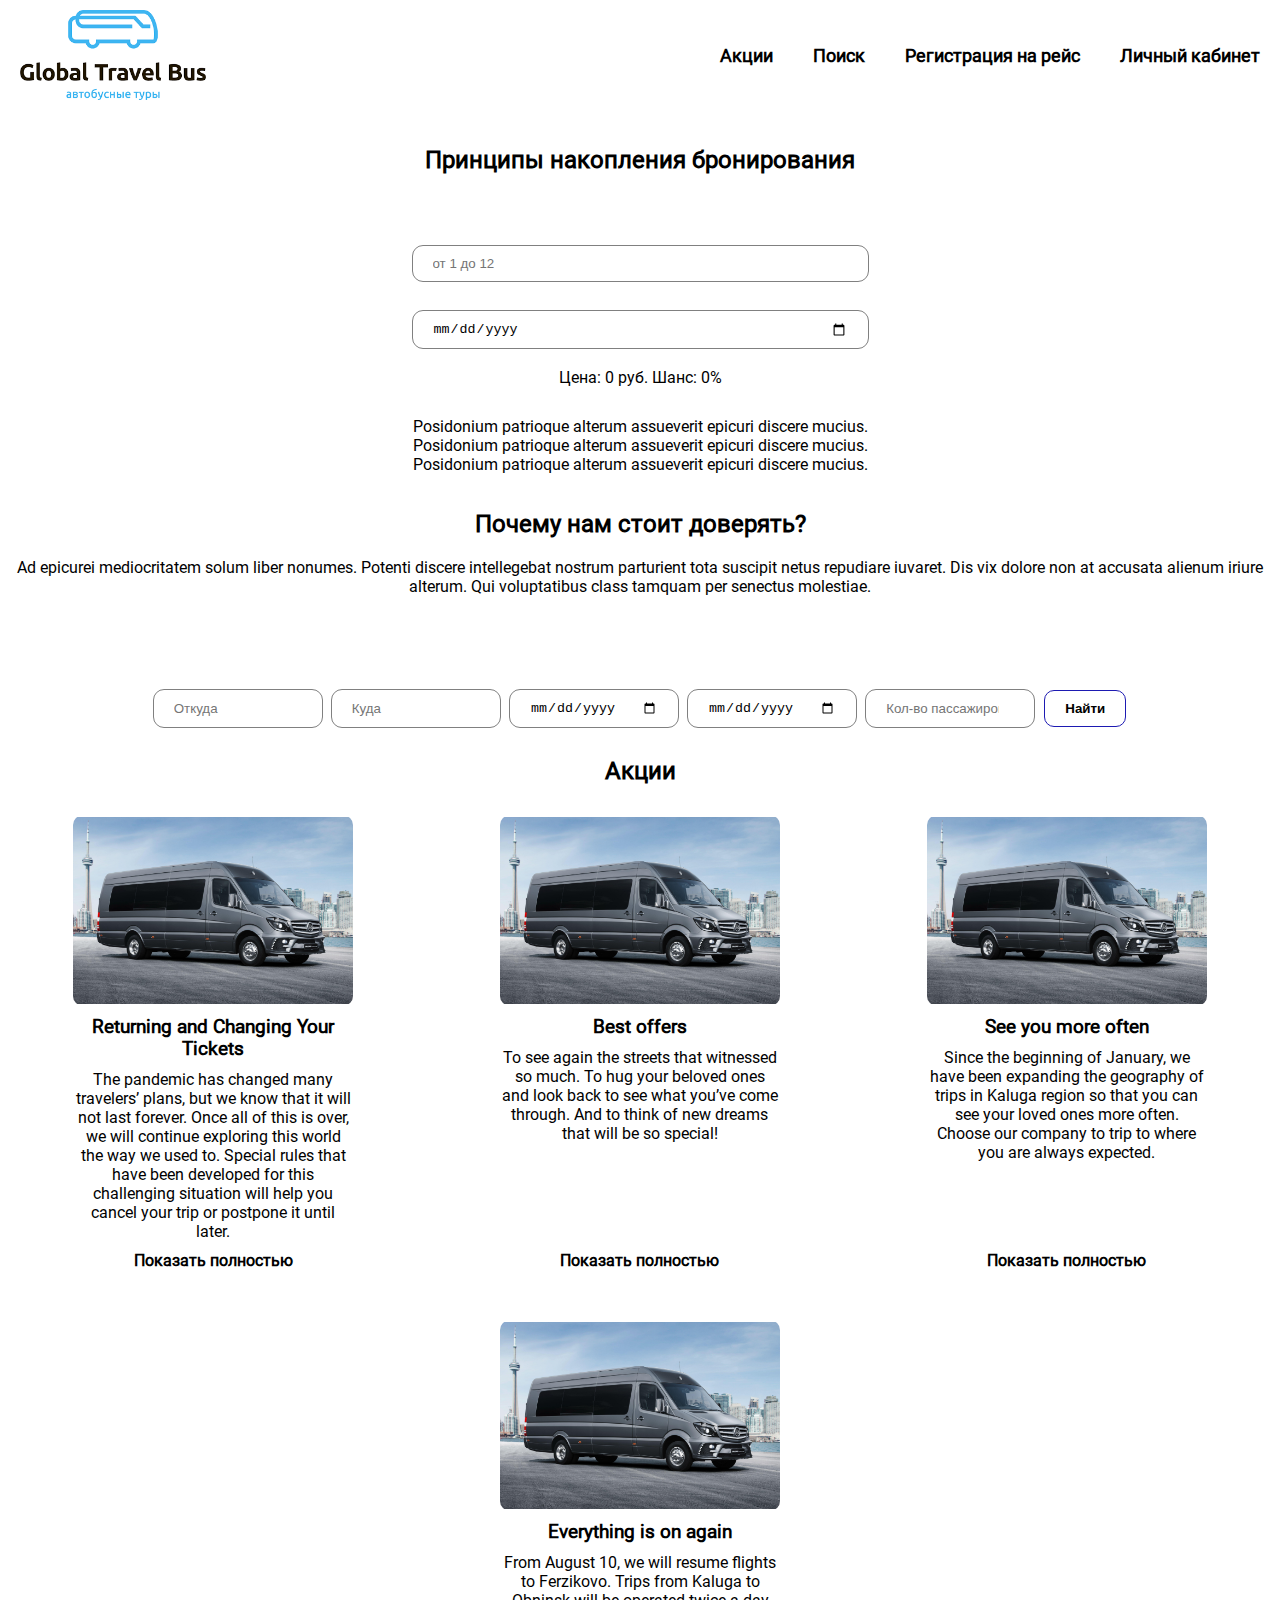
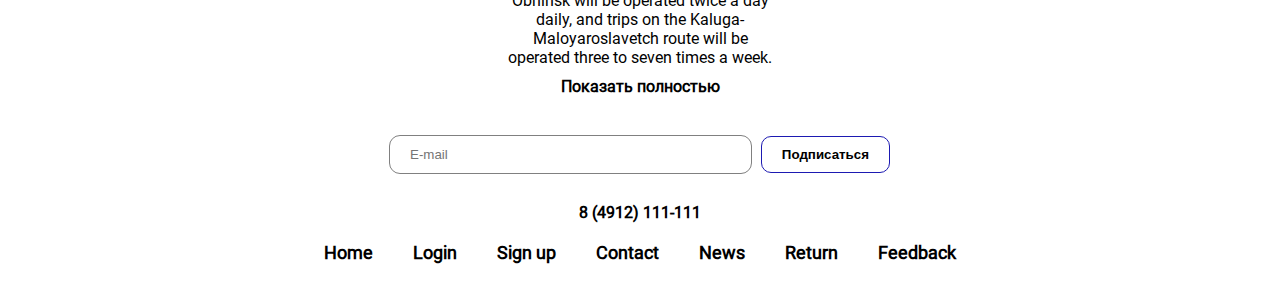
<file: index.html>
<!doctype html>
<html lang="ru">
<head>
  <meta charset="UTF-8">
  <meta name="viewport"
        content="width=device-width, user-scalable=no, initial-scale=1.0, maximum-scale=1.0, minimum-scale=1.0">
  <meta http-equiv="X-UA-Compatible" content="ie=edge">
  <link rel="stylesheet" href="./css/style.css">
  <link rel="shortcut icon" href="./media/images/logos/logo.png" type="image/x-icon">
  <script src="./media/js/script.js" async defer></script>
  <title>RZN Bus</title>
</head>
<body>
<div class="wrapper">

  <header class="header test-0-header">
    <div class="header__container">
      <a href="index.html" class="test-0-logo header__logo">
        <img class="header__logo-img" src="./media/images/logos/logo.png" alt="">
      </a>
      <nav class="header__menu menu">
        <ul class="menu__list">
          <li class="menu__list-item ">
            <a href="" class="menu__list-link test-0-nav-1">Акции</a>
          </li>
          <li class="menu__list-item ">
            <a href="" class="menu__list-link test-0-nav-2">Поиск</a>
          </li>
          <li class="menu__list-item ">
            <a href="" class="menu__list-link test-0-nav-3">Регистрация на рейс</a>
          </li>
          <li class="menu__list-item ">
            <a href="login.html" class="menu__list-link test-0-nav-4">Личный кабинет</a>
          </li>
        </ul>
      </nav>
      <button class="burger"><span class="burger__line"></span></button>
    </div>
  </header>

  <section class="booking">
    <div class="booking__container">
      <h2 class="booking__title">Принципы накопления бронирования</h2>
      <div class="booking__main">
        <div class="booking__graph graph">
          <form action="#" class="graph__form">
            <input type="number" class="graph__form-num" placeholder="от 1 до 12">
            <input type="date" class="graph__form-date">
          </form>
          <div class="graph__result">
            <span class="graph__cost">Цена: <span>0</span> руб.</span>
            <span class="graph__chance">Шанс: <span>0</span>%</span>
          </div>
        </div>
        <div class="booking__description">
          <p class="booking__description-item">
            <span>Posidonium patrioque alterum assueverit epicuri discere mucius.</span>
          </p>
          <p class="booking__description-item">
            <span>Posidonium patrioque alterum assueverit epicuri discere mucius.</span>
          </p>
          <p class="booking__description-item">
            <span>Posidonium patrioque alterum assueverit epicuri discere mucius.</span>
          </p>
        </div>
      </div>

    </div>
  </section>

  <section class="confidence">
    <div class="confidence__container">
      <h2 class="confidence__title">Почему нам стоит доверять?</h2>
      <div class="confidence__description">Ad epicurei mediocritatem solum liber nonumes. Potenti discere intellegebat
        nostrum parturient tota suscipit netus repudiare iuvaret. Dis vix dolore non at accusata alienum iriure alterum.
        Qui voluptatibus class tamquam per senectus molestiae.
      </div>
    </div>
  </section>

  <div class="search">
    <div class="search__container">
      <form class="search__form" action="search.html">
        <input type="text" class="test-0-fd" placeholder="Откуда">
        <input type="text" class="test-0-fa" placeholder="Куда">
        <input type="date" class="test-0-fdt" placeholder="Туда">
        <input type="date" class="test-0-fat" placeholder="Обратно">
        <input type="number" min="1" max="12" class="test-0-fnp" placeholder="Кол-во пассажиров">
        <button type="submit" class="test-0-fbs">Найти</button>
      </form>
    </div>
  </div>

  <section class="promo">
    <div class="promo__container">
      <h2 class="promo__title">Акции</h2>
      <div class="promo__cards">
        <div class="promo__cards-item card">
          <div class="card__photo">
            <img src="./media/images/Микроавтобусы/img1.jpg" alt="" class="card__photo-img test-0-ai ">
          </div>
          <h3 class="card__title test-0-an ">
            Returning and Changing Your Tickets
          </h3>
          <p class="card__description test-0-ad">
            The pandemic has changed many travelers’ plans, but we know that it will not last forever.
            Once all of this is over, we will continue exploring this world the way we used to.
            Special rules that have been developed for this challenging situation will help you cancel your trip
            or postpone it until later.
          </p>
          <a href="" class="card__btn test-0-abm">Показать полностью</a>
        </div>
        <div class="promo__cards-item card">
          <div class="card__photo">
            <img src="./media/images/Микроавтобусы/img1.jpg" alt="" class="card__photo-img test-0-ai ">
          </div>
          <h3 class="card__title test-0-an ">
            Best offers
          </h3>
          <p class="card__description test-0-ad">
            To see again the streets that witnessed so much. To hug your beloved ones and look back to see
            what you’ve come through. And to think of new dreams that will be so special!
          </p>
          <a href="" class="card__btn test-0-abm">Показать полностью</a>
        </div>
        <div class="promo__cards-item card">
          <div class="card__photo">
            <img src="./media/images/Микроавтобусы/img1.jpg" alt="" class="card__photo-img test-0-ai ">
          </div>
          <h3 class="card__title test-0-an ">
            See you more often
          </h3>
          <p class="card__description test-0-ad">
            Since the beginning of January, we have been expanding the geography of trips in Kaluga region so that you
            can
            see your loved ones more often. Choose our company to trip to where you are always expected.
          </p>
          <a href="" class="card__btn test-0-abm">Показать полностью</a>
        </div>
        <div class="promo__cards-item card">
          <div class="card__photo">
            <img src="./media/images/Микроавтобусы/img1.jpg" alt="" class="card__photo-img test-0-ai ">
          </div>
          <h3 class="card__title test-0-an ">
            Everything is on again
          </h3>
          <p class="card__description test-0-ad">
            From August 10, we will resume flights to Ferzikovo. Trips from Kaluga to Obninsk will be operated twice
            a day daily, and trips on the Kaluga-Maloyaroslavetch route will be operated three to seven times a week.
          </p>
          <a href="" class="card__btn test-0-abm">Показать полностью</a>
        </div>
      </div>
    </div>
  </section>

  <div class="subscription">
    <div class="subscription__container">
      <form action="#" class="subscription__form">
        <input type="email" name="email" id="email" class="test-0-sie" placeholder="E-mail">
        <button type="submit" class="test-0-sbs">Подписаться</button>
      </form>
    </div>
  </div>

  <footer class="footer">
    <div class="footer__container">
      <span class="footer__phone test-0-phone">8 (4912) 111-111</span>
      <nav class="footer__menu menu">
        <ul class="menu__list">
          <li class="menu__list-item">
            <a href="index.html" class="menu__list-link">Home</a>
          </li>
          <li class="menu__list-item">
            <a href="login.html" class="menu__list-link">Login</a>
          </li>
          <li class="menu__list-item">
            <a href="register.html" class="menu__list-link">Sign up</a>
          </li>
          <li class="menu__list-item">
            <a href="/contact" class="menu__list-link">Contact</a>
          </li>
          <li class="menu__list-item">
            <a href="/news" class="menu__list-link">News</a>
          </li>
          <li class="menu__list-item">
            <a href="/return" class="menu__list-link">Return</a>
          </li>
          <li class="menu__list-item">
            <a href="/feedback" class="menu__list-link">Feedback</a>
          </li>
        </ul>
      </nav>
    </div>
  </footer>


</div>
</body>
</html>
</file>
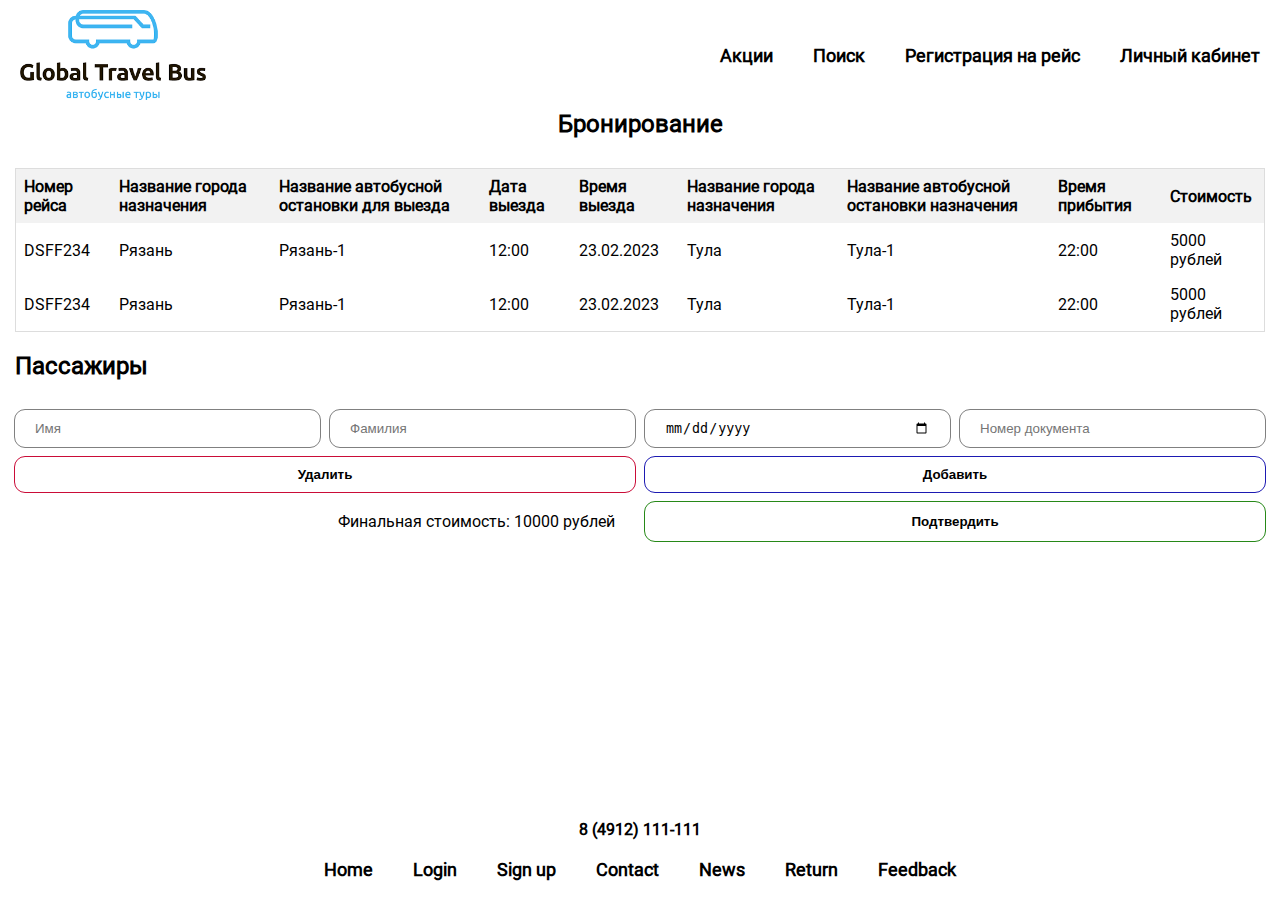
<file: booking.html>
<!doctype html>
<html lang="ru">
<head>
  <meta charset="UTF-8">
  <meta name="viewport"
        content="width=device-width, user-scalable=no, initial-scale=1.0, maximum-scale=1.0, minimum-scale=1.0">
  <meta http-equiv="X-UA-Compatible" content="ie=edge">
  <link rel="stylesheet" href="./css/style.css">
  <link rel="shortcut icon" href="./media/images/logos/logo.png" type="image/x-icon">
  <script src="./media/js/script.js" async defer></script>
  <title>RZN Bus</title>
</head>
<body>

<div class="wrapper">

  <header class="header test-0-header">
    <div class="header__container">
      <a href="index.html" class="test-0-logo header__logo">
        <img class="header__logo-img" src="./media/images/logos/logo.png" alt="">
      </a>
      <nav class="header__menu menu">
        <ul class="menu__list">
          <li class="menu__list-item ">
            <a href="" class="menu__list-link test-0-nav-1">Акции</a>
          </li>
          <li class="menu__list-item ">
            <a href="" class="menu__list-link test-0-nav-2">Поиск</a>
          </li>
          <li class="menu__list-item ">
            <a href="" class="menu__list-link test-0-nav-3">Регистрация на рейс</a>
          </li>
          <li class="menu__list-item ">
            <a href="login.html" class="menu__list-link test-0-nav-4">Личный кабинет</a>
          </li>
        </ul>
      </nav>
      <button class="burger"><span class="burger__line"></span></button>
    </div>
  </header>

  <div class="booking-page">
    <div class="booking-page__container">
      <h2 class="booking-page__title">Бронирование</h2>
      <div class="booking-page__body">
        <div class="booking-page__tables">
          <table class="booking-page__table">
            <tr class="booking-page__table-row">
              <th class="booking-page__table-col">Номер рейса</th>
              <th class="booking-page__table-col">Название города назначения</th>
              <th class="booking-page__table-col">Название автобусной остановки для выезда</th>
              <th class="booking-page__table-col">Дата выезда</th>
              <th class="booking-page__table-col">Время выезда</th>
              <th class="booking-page__table-col">Название города назначения</th>
              <th class="booking-page__table-col">Название автобусной остановки назначения</th>
              <th class="booking-page__table-col">Время прибытия</th>
              <th class="booking-page__table-col">Стоимость</th>
            </tr>
            <tr class="booking-page__table-row">
              <td class="booking-page__table-col test-5-fc">DSFF234</td>
              <td class="booking-page__table-col test-5-fcity">Рязань</td>
              <td class="booking-page__table-col test-5-from">Рязань-1</td>
              <td class="booking-page__table-col test-5-dd">12:00</td>
              <td class="booking-page__table-col test-5-dt">23.02.2023</td>
              <td class="booking-page__table-col test-5-tcity">Тула</td>
              <td class="booking-page__table-col test-5-to">Тула-1</td>
              <td class="booking-page__table-col test-5-at">22:00</td>
              <td class="booking-page__table-col test-5-fp">5000 рублей</td>
            </tr>
            <tr class="booking-page__table-row">
              <td class="booking-page__table-col test-5-fc">DSFF234</td>
              <td class="booking-page__table-col test-5-fcity">Рязань</td>
              <td class="booking-page__table-col test-5-from">Рязань-1</td>
              <td class="booking-page__table-col test-5-dd">12:00</td>
              <td class="booking-page__table-col test-5-dt">23.02.2023</td>
              <td class="booking-page__table-col test-5-tcity">Тула</td>
              <td class="booking-page__table-col test-5-to">Тула-1</td>
              <td class="booking-page__table-col test-5-at">22:00</td>
              <td class="booking-page__table-col test-5-fp">5000 рублей</td>
            </tr>
          </table>
        </div>
        <div class="booking-page__users">
          <h2 class="booking-page__users-title">Пассажиры</h2>
          <div class="booking-page__user">
            <form action="booking_management.html" class="booking-page__form">
              <div class="booking-page__inputs">
                <input class="test-5-name" type="text" name="name" id="name" placeholder="Имя">
                <input class="test-5-last" type="text" name="surname" id="surname" placeholder="Фамилия">
                <input class="test-5-dob" type="date" name="date" id="date" placeholder="Дата рождения">
                <input class="test-5-doc" type="number" name="passport" id="passport" placeholder="Номер документа">
              </div>
              <div class="booking-page__options">
                <button type="button" class="test-5-remove btn-red">Удалить</button>
                <button type="button" class="test-5-add btn">Добавить</button>
              </div>
              <div class="booking-page__submit">
                <span class="booking-page__final-cost test-5-price">Финальная стоимость: 10000 рублей</span>
                <button type="submit" class="test-5-book btn-green">Подтвердить</button>
              </div>
            </form>
          </div>
        </div>
      </div>
    </div>
  </div>

  <footer class="footer">
    <div class="footer__container">
      <span class="footer__phone test-0-phone">8 (4912) 111-111</span>
      <nav class="footer__menu menu">
        <ul class="menu__list">
          <li class="menu__list-item">
            <a href="index.html" class="menu__list-link">Home</a>
          </li>
          <li class="menu__list-item">
            <a href="login.html" class="menu__list-link">Login</a>
          </li>
          <li class="menu__list-item">
            <a href="register.html" class="menu__list-link">Sign up</a>
          </li>
          <li class="menu__list-item">
            <a href="/contact" class="menu__list-link">Contact</a>
          </li>
          <li class="menu__list-item">
            <a href="/news" class="menu__list-link">News</a>
          </li>
          <li class="menu__list-item">
            <a href="/return" class="menu__list-link">Return</a>
          </li>
          <li class="menu__list-item">
            <a href="/feedback" class="menu__list-link">Feedback</a>
          </li>
        </ul>
      </nav>
    </div>
  </footer>


</div>
</body>
</html>
</file>
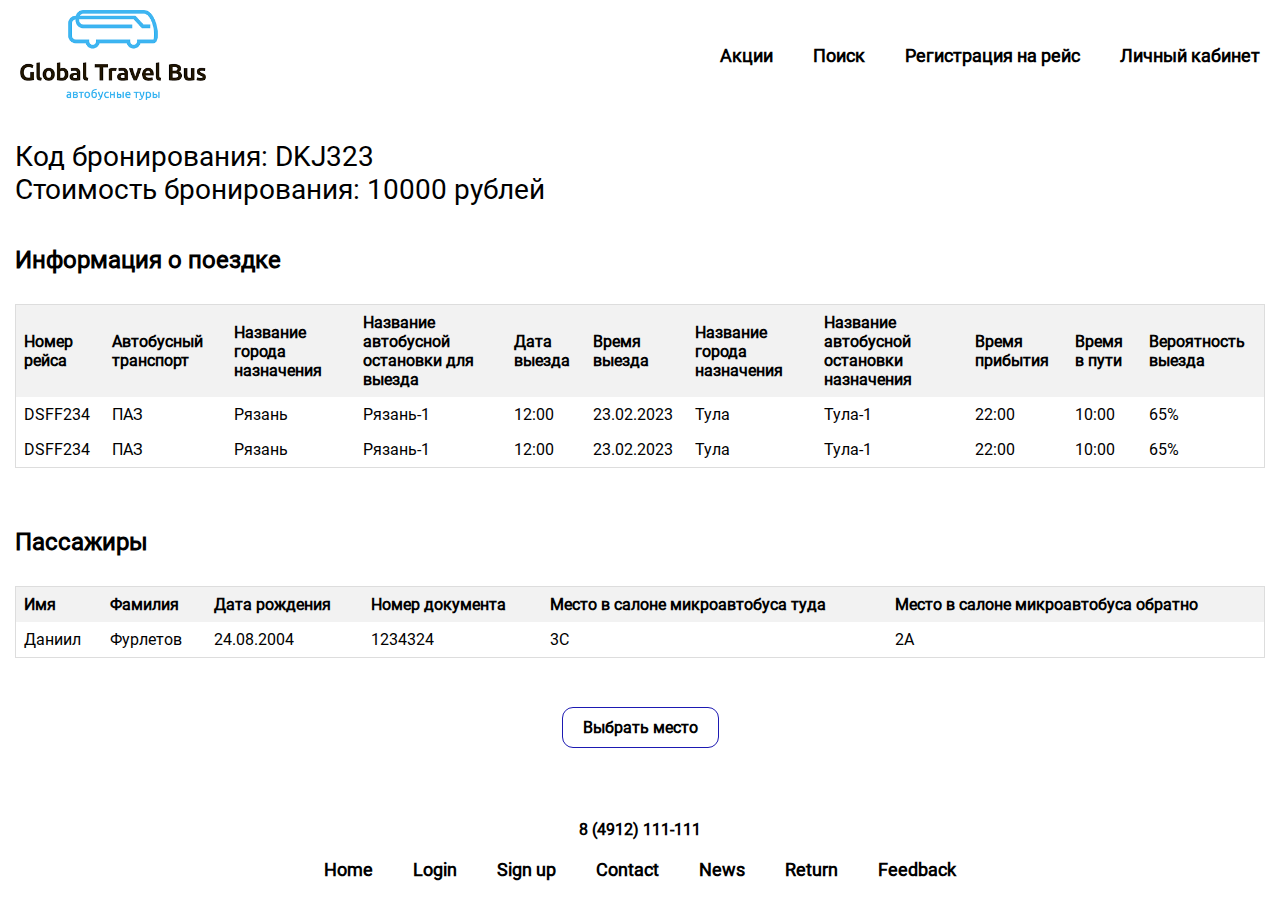
<file: booking_management.html>
<!doctype html>
<html lang="ru">
<head>
  <meta charset="UTF-8">
  <meta name="viewport"
        content="width=device-width, user-scalable=no, initial-scale=1.0, maximum-scale=1.0, minimum-scale=1.0">
  <meta http-equiv="X-UA-Compatible" content="ie=edge">
  <link rel="stylesheet" href="./css/style.css">
  <link rel="shortcut icon" href="./media/images/logos/logo.png" type="image/x-icon">
  <script src="./media/js/script.js" async defer></script>
  <title>RZN Bus</title>
</head>
<body>

<div class="wrapper">

  <header class="header test-0-header">
    <div class="header__container">
      <a href="index.html" class="test-0-logo header__logo">
        <img class="header__logo-img" src="./media/images/logos/logo.png" alt="">
      </a>
      <nav class="header__menu menu">
        <ul class="menu__list">
          <li class="menu__list-item ">
            <a href="" class="menu__list-link test-0-nav-1">Акции</a>
          </li>
          <li class="menu__list-item ">
            <a href="" class="menu__list-link test-0-nav-2">Поиск</a>
          </li>
          <li class="menu__list-item ">
            <a href="" class="menu__list-link test-0-nav-3">Регистрация на рейс</a>
          </li>
          <li class="menu__list-item ">
            <a href="login.html" class="menu__list-link test-0-nav-4">Личный кабинет</a>
          </li>
        </ul>
      </nav>
      <button class="burger"><span class="burger__line"></span></button>
    </div>
  </header>

  <div class="booking-drive book">
    <div class="book__container">
      <div class="book__info">
        <span class="book__info-code">Код бронирования: DKJ323</span>
        <span class="book__info-cost">Стоимость бронирования: 10000 рублей</span>
      </div>
      <h2 class="book__text">Информация о поездке</h2>
      <div class="book__drive book-drive">
        <div class="booking-drive__tables">
          <table class="booking-drive__table">
            <tr class="booking-drive__table-row">
              <th class="booking-drive__table-col">Номер рейса</th>
              <th class="booking-drive__table-col">Автобусный транспорт</th>
              <th class="booking-drive__table-col">Название города назначения</th>
              <th class="booking-drive__table-col">Название автобусной остановки для выезда</th>
              <th class="booking-drive__table-col">Дата выезда</th>
              <th class="booking-drive__table-col">Время выезда</th>
              <th class="booking-drive__table-col">Название города назначения</th>
              <th class="booking-drive__table-col">Название автобусной остановки назначения</th>
              <th class="booking-drive__table-col">Время прибытия</th>
              <th class="booking-drive__table-col">Время в пути</th>
              <th class="booking-drive__table-col">Вероятность выезда</th>
            </tr>
            <tr class="booking-drive__table-row">
              <td class="booking-drive__table-col test-6-fc">DSFF234</td>
              <td class="booking-drive__table-col test-6-ac">ПАЗ</td>
              <td class="booking-drive__table-col test-6-fcity">Рязань</td>
              <td class="booking-drive__table-col test-6-from">Рязань-1</td>
              <td class="booking-drive__table-col test-6-dd">12:00</td>
              <td class="booking-drive__table-col test-6-dt">23.02.2023</td>
              <td class="booking-drive__table-col test-6-tcity">Тула</td>
              <td class="booking-drive__table-col test-6-to">Тула-1</td>
              <td class="booking-drive__table-col test-6-at">22:00</td>
              <td class="booking-drive__table-col test-6-ft">10:00</td>
              <td class="booking-drive__table-col test-6-fh">65%</td>
            </tr>
            <tr class="booking-drive__table-row">
              <td class="booking-drive__table-col test-6-fc">DSFF234</td>
              <td class="booking-drive__table-col test-6-ac">ПАЗ</td>
              <td class="booking-drive__table-col test-6-fcity">Рязань</td>
              <td class="booking-drive__table-col test-6-from">Рязань-1</td>
              <td class="booking-drive__table-col test-6-dd">12:00</td>
              <td class="booking-drive__table-col test-6-dt">23.02.2023</td>
              <td class="booking-drive__table-col test-6-tcity">Тула</td>
              <td class="booking-drive__table-col test-6-to">Тула-1</td>
              <td class="booking-drive__table-col test-6-at">22:00</td>
              <td class="booking-drive__table-col test-6-ft">10:00</td>
              <td class="booking-drive__table-col test-6-fh">65%</td>
            </tr>
          </table>
        </div>
      </div>
      <h2 class="book__text">Пассажиры</h2>
      <div class="book__pass book-pass">
        <div class="book-pass__tables">
          <table class="book-pass__table">
            <tr class="book-pass__table-row">
              <th class="book-pass__table-col test-6-name">Имя</th>
              <th class="book-pass__table-col test-6-last">Фамилия</th>
              <th class="book-pass__table-col test-6-dob">Дата рождения</th>
              <th class="book-pass__table-col test-6-doc">Номер документа</th>
              <th class="book-pass__table-col test-6-ts">Место в салоне микроавтобуса туда</th>
              <th class="book-pass__table-col test-6-bs">Место в салоне микроавтобуса обратно</th>
            </tr>
            <tr class="book-pass__table-row">
              <td class="book-pass__table-col test-6-name">Даниил</td>
              <td class="book-pass__table-col test-6-last">Фурлетов</td>
              <td class="book-pass__table-col test-6-dob">24.08.2004</td>
              <td class="book-pass__table-col test-6-doc">1234324</td>
              <td class="book-pass__table-col test-6-ts">3С</td>
              <td class="book-pass__table-col test-6-bs">2A</td>
            </tr>
          </table>
        </div>
      </div>
      <a href="seat.html" class="book__btn btn">Выбрать место</a>
    </div>

  </div>

  <footer class="footer">
    <div class="footer__container">
      <span class="footer__phone test-0-phone">8 (4912) 111-111</span>
      <nav class="footer__menu menu">
        <ul class="menu__list">
          <li class="menu__list-item">
            <a href="index.html" class="menu__list-link">Home</a>
          </li>
          <li class="menu__list-item">
            <a href="login.html" class="menu__list-link">Login</a>
          </li>
          <li class="menu__list-item">
            <a href="register.html" class="menu__list-link">Sign up</a>
          </li>
          <li class="menu__list-item">
            <a href="/contact" class="menu__list-link">Contact</a>
          </li>
          <li class="menu__list-item">
            <a href="/news" class="menu__list-link">News</a>
          </li>
          <li class="menu__list-item">
            <a href="/return" class="menu__list-link">Return</a>
          </li>
          <li class="menu__list-item">
            <a href="/feedback" class="menu__list-link">Feedback</a>
          </li>
        </ul>
      </nav>
    </div>
  </footer>


</div>
</body>
</html>
</file>
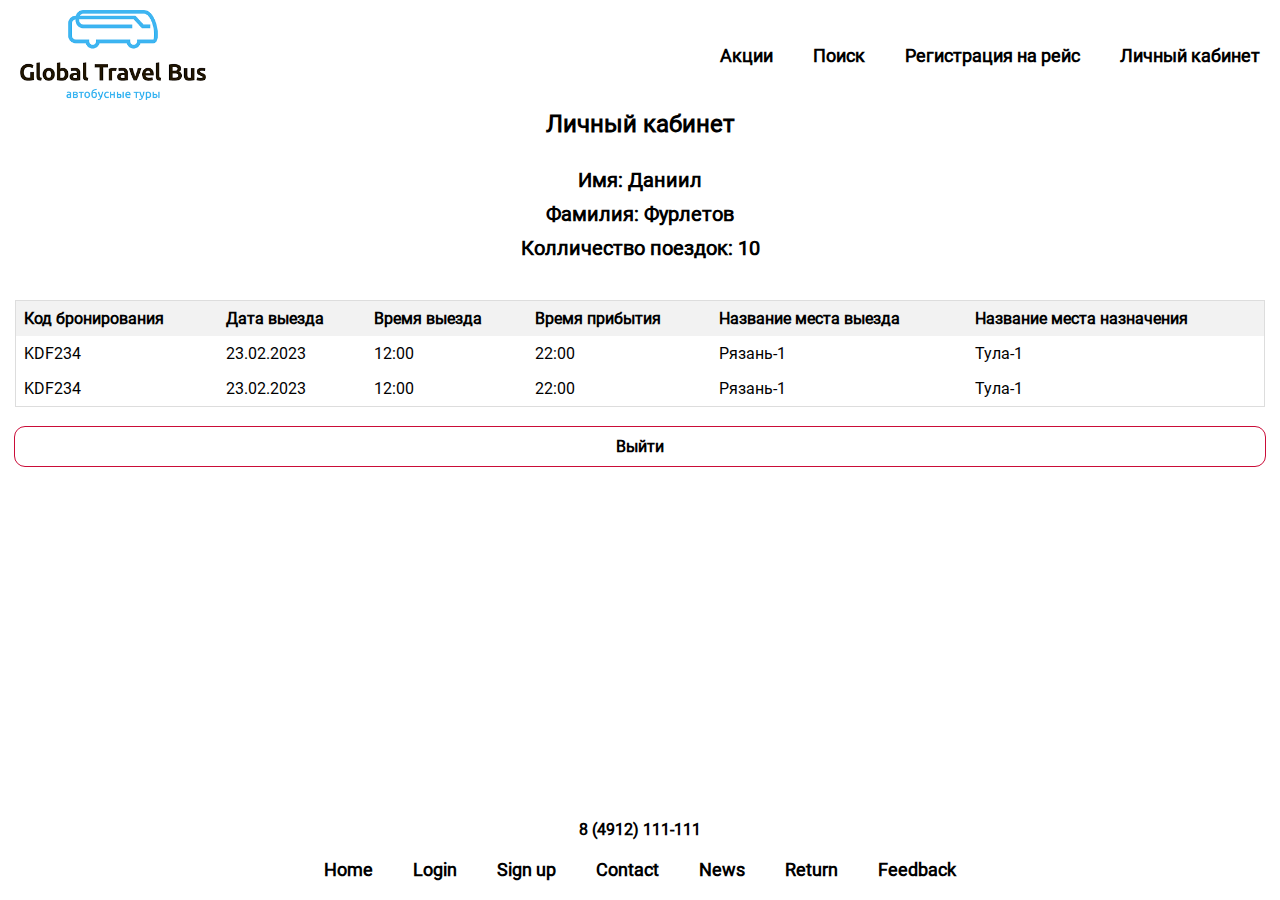
<file: profile.html>
<!doctype html>
<html lang="ru">
<head>
  <meta charset="UTF-8">
  <meta name="viewport"
        content="width=device-width, user-scalable=no, initial-scale=1.0, maximum-scale=1.0, minimum-scale=1.0">
  <meta http-equiv="X-UA-Compatible" content="ie=edge">
  <link rel="stylesheet" href="./css/style.css">
  <link rel="shortcut icon" href="./media/images/logos/logo.png" type="image/x-icon">
  <script src="./media/js/script.js" async defer></script>
  <title>RZN Bus</title>
</head>
<body>

<div class="wrapper">

  <header class="header test-0-header">
    <div class="header__container">
      <a href="index.html" class="test-0-logo header__logo">
        <img class="header__logo-img" src="./media/images/logos/logo.png" alt="">
      </a>
      <nav class="header__menu menu">
        <ul class="menu__list">
          <li class="menu__list-item ">
            <a href="" class="menu__list-link test-0-nav-1">Акции</a>
          </li>
          <li class="menu__list-item ">
            <a href="" class="menu__list-link test-0-nav-2">Поиск</a>
          </li>
          <li class="menu__list-item ">
            <a href="" class="menu__list-link test-0-nav-3">Регистрация на рейс</a>
          </li>
          <li class="menu__list-item ">
            <a href="login.html" class="menu__list-link test-0-nav-4">Личный кабинет</a>
          </li>
        </ul>
      </nav>
      <button class="burger"><span class="burger__line"></span></button>
    </div>
  </header>

  <div class="profile">
    <div class="profile__container">
      <h2 class="profile__title">Личный кабинет</h2>
      <div class="profile__main">
        <div class="profile__info">
          <span class="profile__name">Имя: Даниил</span>
          <span class="profile__surname">Фамилия: Фурлетов</span>
          <span class="profile__num">Колличество поездок: 10</span>
        </div>
        <div class="profile__book">
          <div class="profile__tables">
            <table class="profile__table">
              <tr class="profile__table-row">
                <th class="profile__table-col test-3-code">Код бронирования</th>
                <th class="profile__table-col test-3-d1">Дата выезда</th>
                <th class="profile__table-col test-3-t1">Время выезда</th>
                <th class="profile__table-col test-3-t2">Время прибытия</th>
                <th class="profile__table-col test-3-from">Название места выезда</th>
                <th class="profile__table-col test-3-to">Название места назначения</th>
              </tr>
              <tr class="profile__table-row">
                <td class="profile__table-col test-3-code">KDF234</td>
                <td class="profile__table-col test-3-d1">23.02.2023</td>
                <td class="profile__table-col test-3-t1">12:00</td>
                <td class="profile__table-col test-3-t2">22:00</td>
                <td class="profile__table-col test-3-from">Рязань-1</td>
                <td class="profile__table-col test-3-to">Тула-1</td>
              </tr>
              <tr class="profile__table-row">
                <td class="profile__table-col test-3-code">KDF234</td>
                <td class="profile__table-col test-3-d1">23.02.2023</td>
                <td class="profile__table-col test-3-t1">12:00</td>
                <td class="profile__table-col test-3-t2">22:00</td>
                <td class="profile__table-col test-3-from">Рязань-1</td>
                <td class="profile__table-col test-3-to">Тула-1</td>
              </tr>
            </table>
          </div>
        </div>
      </div>
      <a href="index.html" class="profile__logout btn-red">Выйти</a>
    </div>
  </div>

  <footer class="footer">
    <div class="footer__container">
      <span class="footer__phone test-0-phone">8 (4912) 111-111</span>
      <nav class="footer__menu menu">
        <ul class="menu__list">
          <li class="menu__list-item">
            <a href="index.html" class="menu__list-link">Home</a>
          </li>
          <li class="menu__list-item">
            <a href="login.html" class="menu__list-link">Login</a>
          </li>
          <li class="menu__list-item">
            <a href="register.html" class="menu__list-link">Sign up</a>
          </li>
          <li class="menu__list-item">
            <a href="/contact" class="menu__list-link">Contact</a>
          </li>
          <li class="menu__list-item">
            <a href="/news" class="menu__list-link">News</a>
          </li>
          <li class="menu__list-item">
            <a href="/return" class="menu__list-link">Return</a>
          </li>
          <li class="menu__list-item">
            <a href="/feedback" class="menu__list-link">Feedback</a>
          </li>
        </ul>
      </nav>
    </div>
  </footer>


</div>
</body>
</html>
</file>
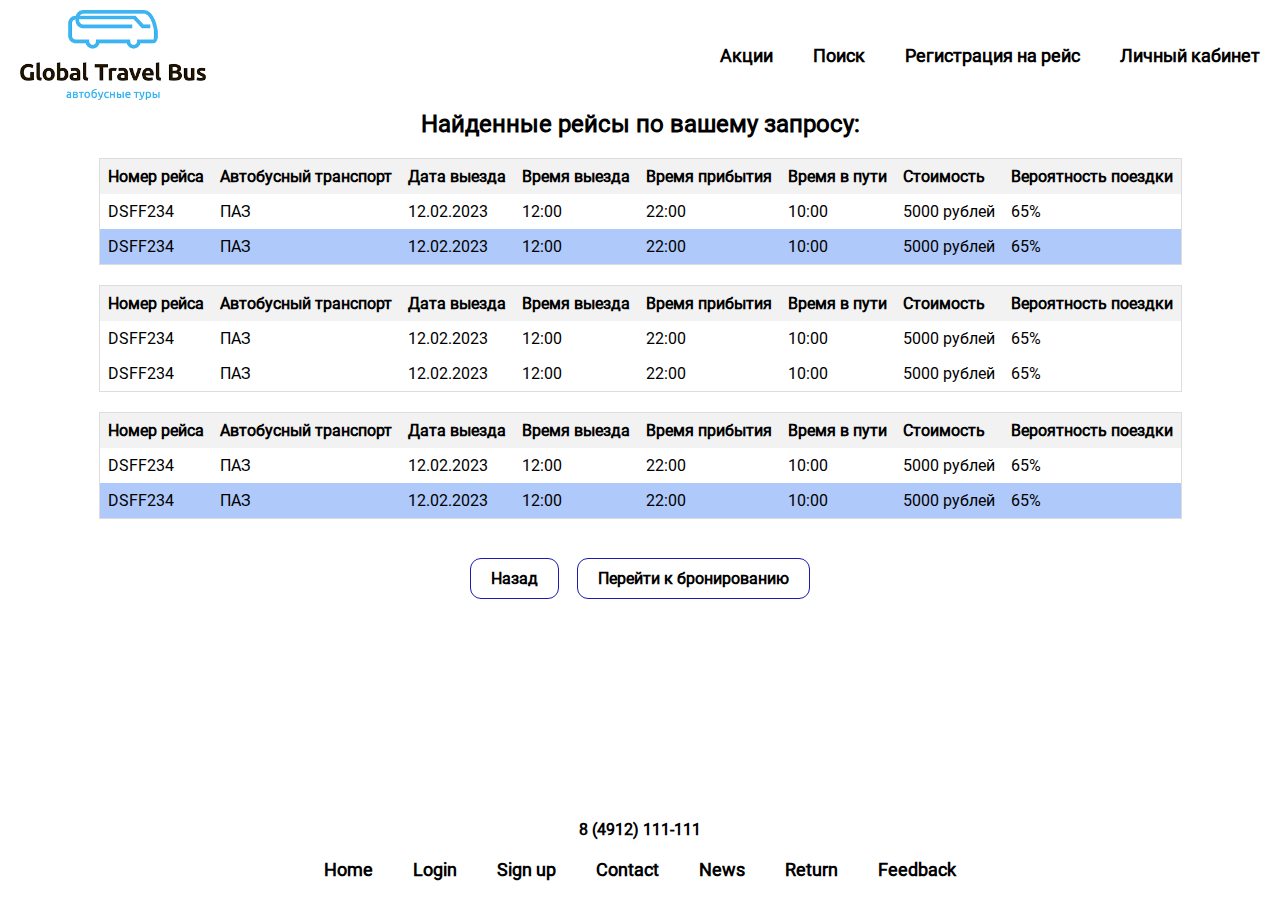
<file: search.html>
<!doctype html>
<html lang="ru">
<head>
  <meta charset="UTF-8">
  <meta name="viewport"
        content="width=device-width, user-scalable=no, initial-scale=1.0, maximum-scale=1.0, minimum-scale=1.0">
  <meta http-equiv="X-UA-Compatible" content="ie=edge">
  <link rel="stylesheet" href="./css/style.css">
  <link rel="shortcut icon" href="./media/images/logos/logo.png" type="image/x-icon">
  <script src="./media/js/script.js" async defer></script>
  <title>RZN Bus</title>
</head>
<body>

<div class="wrapper">

  <header class="header test-0-header">
    <div class="header__container">
      <a href="index.html" class="test-0-logo header__logo">
        <img class="header__logo-img" src="./media/images/logos/logo.png" alt="">
      </a>
      <nav class="header__menu menu">
        <ul class="menu__list">
          <li class="menu__list-item ">
            <a href="" class="menu__list-link test-0-nav-1">Акции</a>
          </li>
          <li class="menu__list-item ">
            <a href="" class="menu__list-link test-0-nav-2">Поиск</a>
          </li>
          <li class="menu__list-item ">
            <a href="" class="menu__list-link test-0-nav-3">Регистрация на рейс</a>
          </li>
          <li class="menu__list-item ">
            <a href="login.html" class="menu__list-link test-0-nav-4">Личный кабинет</a>
          </li>
        </ul>
      </nav>
      <button class="burger"><span class="burger__line"></span></button>
    </div>
  </header>

  <div class="search-result">

    <div class="search-result__container">
      <h2 class="search-result__title">Найденные рейсы по вашему запросу:</h2>
      <div class="search-result__main">
        <div class="search-result__item">
          <table class="search-result__table">
            <tr class="search-result__table-row">
              <th class="search-result__table-col">Номер рейса</th>
              <th class="search-result__table-col">Автобусный транспорт</th>
              <th class="search-result__table-col">Дата выезда</th>
              <th class="search-result__table-col">Время выезда</th>
              <th class="search-result__table-col">Время прибытия</th>
              <th class="search-result__table-col">Время в пути</th>
              <th class="search-result__table-col">Стоимость</th>
              <th class="search-result__table-col">Вероятность поездки</th>
            </tr>
            <tr class="search-result__table-row">
              <td class="search-result__table-col test-4-fn">DSFF234</td>
              <td class="search-result__table-col test-4-at">ПАЗ</td>
              <td class="search-result__table-col test-4-dd">12.02.2023</td>
              <td class="search-result__table-col test-4-dt">12:00</td>
              <td class="search-result__table-col test-4-at">22:00</td>
              <td class="search-result__table-col test-4-ft">10:00</td>
              <td class="search-result__table-col test-4-fp">5000 рублей</td>
              <td class="search-result__table-col test-4-fh">65%</td>
            </tr>
            <tr class="search-result__table-row selected">
              <td class="search-result__table-col test-4-fn">DSFF234</td>
              <td class="search-result__table-col test-4-at">ПАЗ</td>
              <td class="search-result__table-col test-4-dd">12.02.2023</td>
              <td class="search-result__table-col test-4-dt">12:00</td>
              <td class="search-result__table-col test-4-at">22:00</td>
              <td class="search-result__table-col test-4-ft">10:00</td>
              <td class="search-result__table-col test-4-fp">5000 рублей</td>
              <td class="search-result__table-col test-4-fh">65%</td>
            </tr>
          </table>
        </div>
        <div class="search-result__item">
          <table class="search-result__table">
            <tr class="search-result__table-row">
              <th class="search-result__table-col">Номер рейса</th>
              <th class="search-result__table-col">Автобусный транспорт</th>
              <th class="search-result__table-col">Дата выезда</th>
              <th class="search-result__table-col">Время выезда</th>
              <th class="search-result__table-col">Время прибытия</th>
              <th class="search-result__table-col">Время в пути</th>
              <th class="search-result__table-col">Стоимость</th>
              <th class="search-result__table-col">Вероятность поездки</th>
            </tr>
            <tr class="search-result__table-row">
              <td class="search-result__table-col test-4-fn">DSFF234</td>
              <td class="search-result__table-col test-4-at">ПАЗ</td>
              <td class="search-result__table-col test-4-dd">12.02.2023</td>
              <td class="search-result__table-col test-4-dt">12:00</td>
              <td class="search-result__table-col test-4-at">22:00</td>
              <td class="search-result__table-col test-4-ft">10:00</td>
              <td class="search-result__table-col test-4-fp">5000 рублей</td>
              <td class="search-result__table-col test-4-fh">65%</td>
            </tr>
            <tr class="search-result__table-row">
              <td class="search-result__table-col test-4-fn">DSFF234</td>
              <td class="search-result__table-col test-4-at">ПАЗ</td>
              <td class="search-result__table-col test-4-dd">12.02.2023</td>
              <td class="search-result__table-col test-4-dt">12:00</td>
              <td class="search-result__table-col test-4-at">22:00</td>
              <td class="search-result__table-col test-4-ft">10:00</td>
              <td class="search-result__table-col test-4-fp">5000 рублей</td>
              <td class="search-result__table-col test-4-fh">65%</td>
            </tr>
          </table>
        </div>
        <div class="search-result__item">
          <table class="search-result__table">
            <tr class="search-result__table-row">
              <th class="search-result__table-col">Номер рейса</th>
              <th class="search-result__table-col">Автобусный транспорт</th>
              <th class="search-result__table-col">Дата выезда</th>
              <th class="search-result__table-col">Время выезда</th>
              <th class="search-result__table-col">Время прибытия</th>
              <th class="search-result__table-col">Время в пути</th>
              <th class="search-result__table-col">Стоимость</th>
              <th class="search-result__table-col">Вероятность поездки</th>
            </tr>
            <tr class="search-result__table-row">
              <td class="search-result__table-col test-4-fn">DSFF234</td>
              <td class="search-result__table-col test-4-at">ПАЗ</td>
              <td class="search-result__table-col test-4-dd">12.02.2023</td>
              <td class="search-result__table-col test-4-dt">12:00</td>
              <td class="search-result__table-col test-4-at">22:00</td>
              <td class="search-result__table-col test-4-ft">10:00</td>
              <td class="search-result__table-col test-4-fp">5000 рублей</td>
              <td class="search-result__table-col test-4-fh">65%</td>
            </tr>
            <tr class="search-result__table-row selected">
              <td class="search-result__table-col test-4-fn">DSFF234</td>
              <td class="search-result__table-col test-4-at">ПАЗ</td>
              <td class="search-result__table-col test-4-dd">12.02.2023</td>
              <td class="search-result__table-col test-4-dt">12:00</td>
              <td class="search-result__table-col test-4-at">22:00</td>
              <td class="search-result__table-col test-4-ft">10:00</td>
              <td class="search-result__table-col test-4-fp">5000 рублей</td>
              <td class="search-result__table-col test-4-fh">65%</td>
            </tr>
          </table>
        </div>
      </div>
      <div class="search-result__button">
        <a href="index.html" class="search-result__btn btn">Назад</a>
        <a href="booking.html" class="search-result__btn btn">Перейти к бронированию</a>
      </div>
    </div>
  </div>

  <footer class="footer">
    <div class="footer__container">
      <span class="footer__phone test-0-phone">8 (4912) 111-111</span>
      <nav class="footer__menu menu">
        <ul class="menu__list">
          <li class="menu__list-item">
            <a href="index.html" class="menu__list-link">Home</a>
          </li>
          <li class="menu__list-item">
            <a href="login.html" class="menu__list-link">Login</a>
          </li>
          <li class="menu__list-item">
            <a href="register.html" class="menu__list-link">Sign up</a>
          </li>
          <li class="menu__list-item">
            <a href="/contact" class="menu__list-link">Contact</a>
          </li>
          <li class="menu__list-item">
            <a href="/news" class="menu__list-link">News</a>
          </li>
          <li class="menu__list-item">
            <a href="/return" class="menu__list-link">Return</a>
          </li>
          <li class="menu__list-item">
            <a href="/feedback" class="menu__list-link">Feedback</a>
          </li>
        </ul>
      </nav>
    </div>
  </footer>


</div>
</body>
</html>
</file>
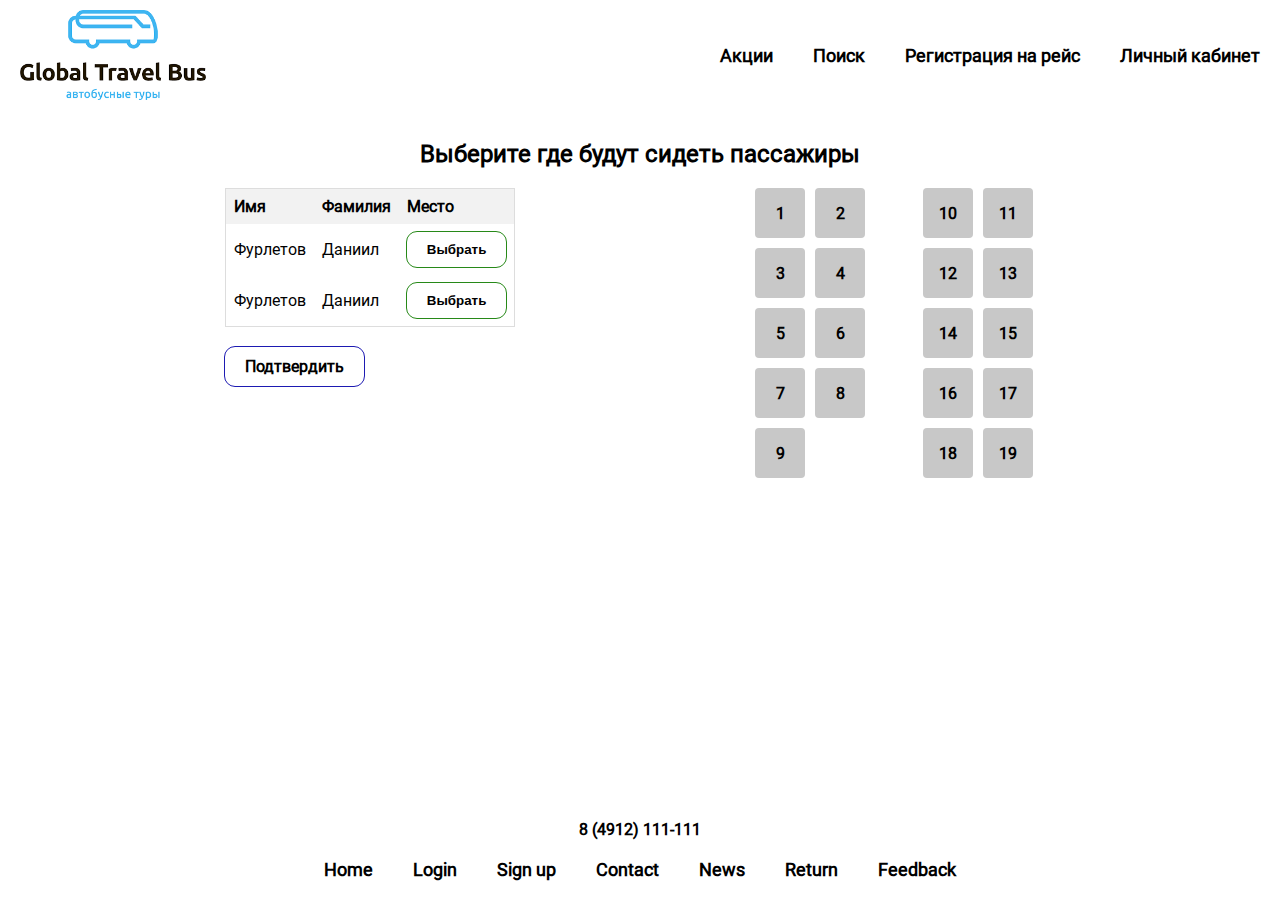
<file: seat.html>
<!doctype html>
<html lang="ru">
<head>
  <meta charset="UTF-8">
  <meta name="viewport"
        content="width=device-width, user-scalable=no, initial-scale=1.0, maximum-scale=1.0, minimum-scale=1.0">
  <meta http-equiv="X-UA-Compatible" content="ie=edge">
  <link rel="stylesheet" href="./css/style.css">
  <link rel="shortcut icon" href="./media/images/logos/logo.png" type="image/x-icon">
  <script src="./media/js/script.js" async defer></script>
  <title>RZN Bus</title>
</head>
<body>

<div class="wrapper">

  <header class="header test-0-header">
    <div class="header__container">
      <a href="index.html" class="test-0-logo header__logo">
        <img class="header__logo-img" src="./media/images/logos/logo.png" alt="">
      </a>
      <nav class="header__menu menu">
        <ul class="menu__list">
          <li class="menu__list-item ">
            <a href="" class="menu__list-link test-0-nav-1">Акции</a>
          </li>
          <li class="menu__list-item ">
            <a href="" class="menu__list-link test-0-nav-2">Поиск</a>
          </li>
          <li class="menu__list-item ">
            <a href="" class="menu__list-link test-0-nav-3">Регистрация на рейс</a>
          </li>
          <li class="menu__list-item ">
            <a href="login.html" class="menu__list-link test-0-nav-4">Личный кабинет</a>
          </li>
        </ul>
      </nav>
      <button class="burger"><span class="burger__line"></span></button>
    </div>
  </header>

  <div class="seat">
    <div class="seat__container">
      <h2 class="seat__title">Выберите где будут сидеть пассажиры</h2>
      <div class="seat__bottom">
        <div class="seat__left">
          <div class="seat__table">
            <table>
              <tr>
                <th>Имя</th>
                <th>Фамилия</th>
                <th>Место</th>
              </tr>
              <tr>
                <td>Фурлетов</td>
                <td>Даниил</td>
                <td>
                  <button type="button" class="seat__table-btn btn-green">Выбрать</button>
                </td>
              </tr>
              <tr>
                <td>Фурлетов</td>
                <td>Даниил</td>
                <td>
                  <button type="button" class="seat__table-btn btn-green">Выбрать</button>
                </td>
              </tr>
            </table>
          </div>
          <a href="" class="seat__submit-btn btn">Подтвердить</a>
        </div>
        <div class="seat__right">
          <div class="seat__gallery">
            <div class="seat__gallery-left">
              <div class="seat__place">1</div>
              <div class="seat__place">2</div>
              <div class="seat__place">3</div>
              <div class="seat__place">4</div>
              <div class="seat__place">5</div>
              <div class="seat__place">6</div>
              <div class="seat__place">7</div>
              <div class="seat__place">8</div>
              <div class="seat__place blocked">9</div>
            </div>
            <div class="seat__gallery-right">
              <div class="seat__place">10</div>
              <div class="seat__place">11</div>
              <div class="seat__place">12</div>
              <div class="seat__place">13</div>
              <div class="seat__place">14</div>
              <div class="seat__place">15</div>
              <div class="seat__place">16</div>
              <div class="seat__place">17</div>
              <div class="seat__place">18</div>
              <div class="seat__place">19</div>
            </div>
          </div>
        </div>
      </div>
    </div>
  </div>

  <footer class="footer">
    <div class="footer__container">
      <span class="footer__phone test-0-phone">8 (4912) 111-111</span>
      <nav class="footer__menu menu">
        <ul class="menu__list">
          <li class="menu__list-item">
            <a href="index.html" class="menu__list-link">Home</a>
          </li>
          <li class="menu__list-item">
            <a href="login.html" class="menu__list-link">Login</a>
          </li>
          <li class="menu__list-item">
            <a href="register.html" class="menu__list-link">Sign up</a>
          </li>
          <li class="menu__list-item">
            <a href="/contact" class="menu__list-link">Contact</a>
          </li>
          <li class="menu__list-item">
            <a href="/news" class="menu__list-link">News</a>
          </li>
          <li class="menu__list-item">
            <a href="/return" class="menu__list-link">Return</a>
          </li>
          <li class="menu__list-item">
            <a href="/feedback" class="menu__list-link">Feedback</a>
          </li>
        </ul>
      </nav>
    </div>
  </footer>


</div>
</body>
</html>
</file>
<file: css/style.css>
@font-face {
  font-family: "Roboto Reg";
  src: url("../media/fonts/Roboto-Regular.ttf");
  font-weight: 400;
  font-style: normal;
}
* {
  margin: 0;
  padding: 0;
  box-sizing: border-box;
}

body {
  height: 100vh;
  font-size: 16px;
  font-family: "Roboto Reg";
  color: black;
  cursor: default;
}

a {
  text-decoration: none;
  color: black;
}

ul {
  list-style: none;
}

textarea {
  outline: none;
}

button {
  background: none;
  outline: none;
  border: none;
}

img {
  width: 100%;
  height: 100%;
  object-fit: contain;
}

.wrapper {
  min-height: 100%;
  display: grid;
  grid-template-rows: auto 1fr auto;
}

[class*=__container] {
  display: flex;
  max-width: 1440px;
  margin: 0 auto;
  padding: 0 15px;
}

.selected {
  background: #afc9fa;
}

.btn {
  padding: 10px 20px;
  outline: 1px solid #1D1AB2;
  font-weight: 600;
  transition: all 0.3s ease;
  border-radius: 10px;
}
.btn:hover {
  color: white;
  background: #1D1AB2;
}

.btn-red {
  padding: 10px 20px;
  outline: 1px solid #ca0c38;
  font-weight: 600;
  transition: all 0.3s ease;
  border-radius: 10px;
  cursor: pointer;
}
.btn-red:hover {
  color: white;
  background: #ca0c38;
}

.btn-green {
  padding: 10px 20px;
  outline: 1px solid #278918;
  font-weight: 600;
  transition: all 0.3s ease;
  border-radius: 10px;
  cursor: pointer;
}
.btn-green:hover {
  color: white;
  background: #278918;
}

header {
  background: #FFFFFF;
  width: 100%;
}

.header {
  height: 110px;
  z-index: 10;
  display: flex;
  align-items: center;
  background: white;
}
.header__container {
  padding: 0 20px;
  height: 100%;
  width: 100%;
  display: flex;
  align-items: center;
  position: relative;
  justify-content: space-between;
  background: white;
}
.header__logo {
  height: 90px;
  display: flex;
  align-items: center;
}
.header .menu__list {
  display: flex;
  gap: 40px;
}
.header .menu__list-item > a {
  transition: all 0.3s ease;
  font-weight: 600;
  font-size: 18px;
}
.header .menu__list-item > a:hover {
  color: #1D1AB2;
}

.burger {
  cursor: pointer;
  display: none;
  position: relative;
  height: 30px;
  width: 40px;
  flex: 0 0 auto;
  z-index: 50;
}
.burger__line, .burger__line::after, .burger__line::before {
  width: 40px;
  height: 5px;
}
.burger__line {
  display: block;
  position: absolute;
  top: -2.5px;
  transform: translateY(15px);
  background: black;
  transition: all 0ms 300ms;
}
.burger__line.animate {
  background: white;
}
.burger__line::before {
  content: "";
  position: absolute;
  left: 0;
  bottom: 15px;
  background: black;
  transition: bottom 300ms 300ms cubic-bezier(0.23, 1, 0.32, 1), transform 300ms cubic-bezier(0.23, 1, 0.32, 1);
}
.burger__line::after {
  content: "";
  position: absolute;
  left: 0;
  top: 15px;
  background: black;
  transition: top 300ms 300ms cubic-bezier(0.23, 1, 0.32, 1), transform 300ms cubic-bezier(0.23, 1, 0.32, 1);
}
.burger__line.animate::after {
  top: 0;
  transform: rotate(45deg);
  transition: top 300ms cubic-bezier(0.23, 1, 0.32, 1), transform 300ms 300ms cubic-bezier(0.23, 1, 0.32, 1);
}
.burger__line.animate::before {
  bottom: 0;
  transform: rotate(-45deg);
  transition: bottom 300ms cubic-bezier(0.23, 1, 0.32, 1), transform 300ms 300ms cubic-bezier(0.23, 1, 0.32, 1);
}

.booking__title {
  text-align: center;
}
.booking__container {
  flex-direction: column;
  min-height: 400px;
  align-items: center;
  justify-content: space-around;
  padding: 0 15px;
}
.booking__main {
  display: flex;
  flex-direction: column;
  justify-content: space-between;
  gap: 30px;
}
.booking .graph {
  display: flex;
  flex-direction: column;
  align-items: center;
  justify-content: center;
}
.booking .graph__form {
  display: flex;
  flex-direction: column;
  width: 100%;
  gap: 30px;
  margin-bottom: 20px;
}
.booking .graph__form > * {
  padding: 10px 20px;
  border-radius: 10px;
  border: none;
  outline: 1px solid gray;
  transition: all 0.3s ease;
}
.booking .graph__form > *:focus, .booking .graph__form > *:hover {
  outline: 1px solid blue;
}
.booking__description {
  max-width: 600px;
  text-align: center;
}

.confidence {
  margin-bottom: 30px;
}
.confidence__container {
  display: flex;
  flex-direction: column;
  text-align: center;
  min-height: 150px;
}
.confidence__title {
  margin-bottom: 20px;
}

.search {
  margin-bottom: 30px;
}
.search__container {
  display: flex;
  justify-content: center;
}
.search__form {
  display: flex;
  gap: 10px;
}
.search__form > * {
  padding: 10px 20px;
  border-radius: 10px;
  border: none;
}
.search__form > *:not(:last-child) {
  outline: 1px solid gray;
  transition: all 0.3s ease;
  width: 100%;
}
.search__form > *:not(:last-child):focus, .search__form > *:not(:last-child):hover {
  outline: 1px solid blue;
}
.search__form button {
  border: 1px solid #1D1AB2;
  background: white;
  cursor: pointer;
  font-weight: 600;
  transition: all 0.3s ease;
}
.search__form button:hover {
  background: #1D1AB2;
  color: white;
}

.promo {
  margin-bottom: 30px;
}
.promo__container {
  display: flex;
  flex-direction: column;
  text-align: center;
  gap: 20px;
}
.promo__cards {
  display: flex;
  flex-wrap: wrap;
  justify-content: space-around;
  gap: 30px;
}
.promo .card {
  max-width: 300px;
  display: flex;
  flex-direction: column;
  gap: 10px;
  transition: all 0.3s ease;
  padding: 10px;
  border-radius: 10px;
  outline: none;
}
.promo .card:hover {
  outline: 1px solid #1D1AB2;
  transform: scale(1.01);
}
.promo .card__photo > img {
  border-radius: 10px;
}
.promo .card__btn {
  font-weight: 600;
  transition: all 0.3s ease;
  margin-top: auto;
}
.promo .card__btn:hover {
  color: blue;
}

.subscription {
  margin-bottom: 30px;
}
.subscription__container {
  display: flex;
  justify-content: center;
}
.subscription__form {
  display: flex;
  gap: 10px;
  max-width: 500px;
  width: 100%;
}
.subscription__form > * {
  padding: 10px 20px;
  border-radius: 10px;
  border: none;
}
.subscription__form > *:not(:last-child) {
  outline: 1px solid gray;
  transition: all 0.3s ease;
  width: 100%;
}
.subscription__form > *:not(:last-child):focus, .subscription__form > *:not(:last-child):hover {
  outline: 1px solid blue;
}
.subscription__form button {
  border: 1px solid #1D1AB2;
  background: white;
  cursor: pointer;
  font-weight: 600;
  transition: all 0.3s ease;
}
.subscription__form button:hover {
  background: #1D1AB2;
  color: white;
}

.footer {
  margin-bottom: 20px;
}
.footer__container {
  display: flex;
  flex-direction: column;
  justify-content: space-between;
  align-items: center;
  gap: 20px;
}
.footer__phone {
  white-space: nowrap;
  font-weight: 600;
  transition: all 0.3s ease;
}
.footer__phone:hover {
  color: #1D1AB2;
}
.footer .menu__list {
  display: flex;
  gap: 40px;
  flex-wrap: wrap;
  justify-content: center;
}
.footer .menu__list-item > a {
  transition: all 0.3s ease;
  font-weight: 600;
  font-size: 18px;
}
.footer .menu__list-item > a:hover {
  color: #1D1AB2;
}

.search-result {
  margin-bottom: 30px;
}
.search-result__container {
  display: flex;
  flex-direction: column;
  text-align: center;
  align-items: center;
  gap: 20px;
}
.search-result__main {
  display: grid;
  grid-template-rows: auto 1fr auto;
}
.search-result__button {
  display: flex;
  flex-wrap: wrap;
  gap: 20px;
}
.search-result__item, .search-result__item-first {
  overflow-x: auto;
  margin-bottom: 20px;
}
.search-result__table, .search-result__table-header {
  border-collapse: collapse;
  border-spacing: 0;
  width: 100%;
  border: 1px solid #ddd;
}
.search-result__table th, .search-result__table td, .search-result__table-header th, .search-result__table-header td {
  text-align: left;
  padding: 8px;
}
.search-result__table-row:first-child, .search-result__table-header-row:first-child {
  background-color: #f2f2f2;
}
.search-result__table-row:hover, .search-result__table-header-row:hover {
  background-color: #f2f2f2;
}

.booking-page {
  margin-bottom: 30px;
}
.booking-page__container {
  display: flex;
  flex-direction: column;
  align-items: center;
  gap: 30px;
}
.booking-page__body {
  display: grid;
  grid-template-rows: auto 1fr auto;
}
.booking-page__tables {
  margin-bottom: 20px;
  overflow-x: auto;
}
.booking-page__table, .booking-page__table-header {
  border-collapse: collapse;
  border-spacing: 0;
  width: 100%;
  border: 1px solid #ddd;
}
.booking-page__table th, .booking-page__table td, .booking-page__table-header th, .booking-page__table-header td {
  text-align: left;
  padding: 8px;
}
.booking-page__table-row:first-child, .booking-page__table-header-row:first-child {
  background-color: #f2f2f2;
}
.booking-page__table-row:hover, .booking-page__table-header-row:hover {
  background-color: #f2f2f2;
}
.booking-page__users-title {
  margin-bottom: 30px;
}
.booking-page__final-cost {
  text-align: end;
}
.booking-page__form {
  display: flex;
  flex-direction: column;
  width: 100%;
  align-items: center;
  gap: 10px;
}
.booking-page__form > * {
  width: 100%;
  display: flex;
  gap: 10px;
}
.booking-page__form > * input {
  outline: 1px solid gray;
  transition: all 0.3s ease;
  width: 100%;
}
.booking-page__form > * input:focus, .booking-page__form > * input:hover {
  outline: 1px solid blue;
}
.booking-page__form > * > * {
  padding: 10px 20px;
  border-radius: 10px;
  border: none;
  transition: all 0.3s ease;
  width: 100%;
}

.book {
  margin: 30px 0;
}
.book__container {
  display: flex;
  flex-direction: column;
  gap: 30px;
}
.book__info {
  display: flex;
  flex-direction: column;
  font-size: 28px;
}
.book__text {
  margin-top: 10px;
  font-weight: 600;
}
.book__btn {
  text-align: center;
  margin: 0 auto;
}
.book__drive, .book__pass {
  display: grid;
  grid-template-rows: auto 1fr auto;
}
.book .booking-drive__tables, .book .book-pass__tables {
  margin-bottom: 20px;
  overflow-x: auto;
}
.book .booking-drive__table, .book .book-pass__table {
  border-collapse: collapse;
  border-spacing: 0;
  width: 100%;
  border: 1px solid #ddd;
}
.book .booking-drive__table th, .book .booking-drive__table td, .book .book-pass__table th, .book .book-pass__table td {
  text-align: left;
  padding: 8px;
}
.book .booking-drive__table-row:first-child, .book .book-pass__table-row:first-child {
  background-color: #f2f2f2;
}
.book .booking-drive__table-row:hover, .book .book-pass__table-row:hover {
  background-color: #f2f2f2;
}

.seat {
  margin: 30px 0;
}
.seat__container {
  display: flex;
  flex-direction: column;
  gap: 20px;
}
.seat__title {
  text-align: center;
}
.seat__bottom {
  display: flex;
  justify-content: space-evenly;
  gap: 30px;
}
.seat__table table {
  margin-bottom: 30px;
  border-collapse: collapse;
  border-spacing: 0;
  width: 100%;
  border: 1px solid #ddd;
}
.seat__table table th, .seat__table table td {
  text-align: left;
  padding: 8px;
}
.seat__table table tr:first-child {
  background-color: #f2f2f2;
}
.seat__table table-row:hover {
  background-color: #f2f2f2;
}
.seat__gallery {
  display: flex;
  gap: 50px;
  width: 300px;
}
.seat__gallery > * {
  display: flex;
  gap: 10px;
  flex-wrap: wrap;
}
.seat__place {
  height: 50px;
  width: 50px;
  background: #c8c8c8;
  border-radius: 4px;
  transition: all 0.3s ease;
  display: flex;
  align-items: center;
  justify-content: center;
  font-weight: 600;
}
.seat__place:hover:not(.blocked) {
  background: #278918;
  color: #FFFFFF;
}
.seat__place:not(.blocked) {
  cursor: pointer;
}

.blocked {
  cursor: not-allowed;
}

.login__container, .reg__container {
  height: 100%;
  display: flex;
  flex-direction: column;
  align-items: center;
  justify-content: center;
}
.login__login-href, .reg__login-href {
  color: #1D1AB2;
  text-decoration: underline;
}
.login__form, .reg__form {
  max-width: 400px;
  width: 100%;
  display: flex;
  flex-direction: column;
  gap: 30px;
  margin-bottom: 10px;
}
.login__form button, .reg__form button {
  font-size: 18px;
}
.login__form > input, .reg__form > input {
  font-size: 18px;
  padding: 10px 20px;
  border-radius: 10px;
  border: none;
  outline: 1px solid gray;
  transition: all 0.3s ease;
}
.login__form > input:focus, .login__form > input:hover, .reg__form > input:focus, .reg__form > input:hover {
  outline: 1px solid blue;
}

.profile__container {
  flex-direction: column;
  text-align: center;
}
.profile__title {
  margin-bottom: 30px;
}
.profile__info {
  display: flex;
  flex-direction: column;
  gap: 10px;
  font-weight: 600;
  font-size: 20px;
  margin-bottom: 40px;
}
.profile__book {
  display: grid;
  grid-template-rows: auto 1fr auto;
}
.profile .profile__tables {
  margin-bottom: 20px;
  overflow-x: auto;
}
.profile .profile__table {
  border-collapse: collapse;
  border-spacing: 0;
  width: 100%;
  border: 1px solid #ddd;
}
.profile .profile__table th, .profile .profile__table td {
  text-align: left;
  padding: 8px;
}
.profile .profile__table-row:first-child {
  background-color: #f2f2f2;
}
.profile .profile__table-row:hover {
  background-color: #f2f2f2;
}

@media (max-width: 768px) {
  .header__logo {
    height: 60px;
  }
  .header__menu {
    position: fixed;
    top: 0;
    transform: translateX(100%);
    left: 0;
    width: 100%;
    background: #FFFFFF;
    transition: all 0.3s ease;
    z-index: 1;
    height: 100vh;
  }
  .header__menu.animate {
    transform: translateY(0%);
  }
  .header .menu {
    display: flex;
    align-items: center;
    justify-content: center;
  }
  .header .menu__list {
    flex-direction: column;
    align-items: center;
    gap: 50px;
  }
  .header .menu__list-item, .header .menu__list-item > a {
    transition: all 0.3s ease;
    font-weight: 600;
    font-size: 24px;
    color: black;
  }
  .header .menu__list-item:last-child, .header .menu__list-item > a:last-child {
    margin-top: 50px;
  }
  .burger {
    display: block;
  }
  .search__form {
    flex-wrap: wrap;
  }
  .search__form button {
    width: 100%;
  }
  .subscription__form {
    max-width: 400px;
    width: 100%;
    flex-direction: column;
  }
  .booking-page__inputs {
    flex-direction: column;
  }
  .booking-page__final-cost, .booking-page__users-title {
    text-align: center;
  }
  .booking-page__submit {
    flex-direction: column;
  }
  .book__info {
    font-size: 20px;
  }
  .seat__bottom {
    flex-direction: column;
    align-items: center;
  }
  .seat__left {
    display: flex;
    flex-direction: column;
  }
  .seat__submit-btn {
    text-align: center;
  }
  .seat__gallery {
    align-items: center;
    justify-content: space-evenly;
    gap: 50px;
  }
  .seat__gallery > * {
    align-items: center;
    justify-content: space-between;
  }
}

/*# sourceMappingURL=style.css.map */
</file>
